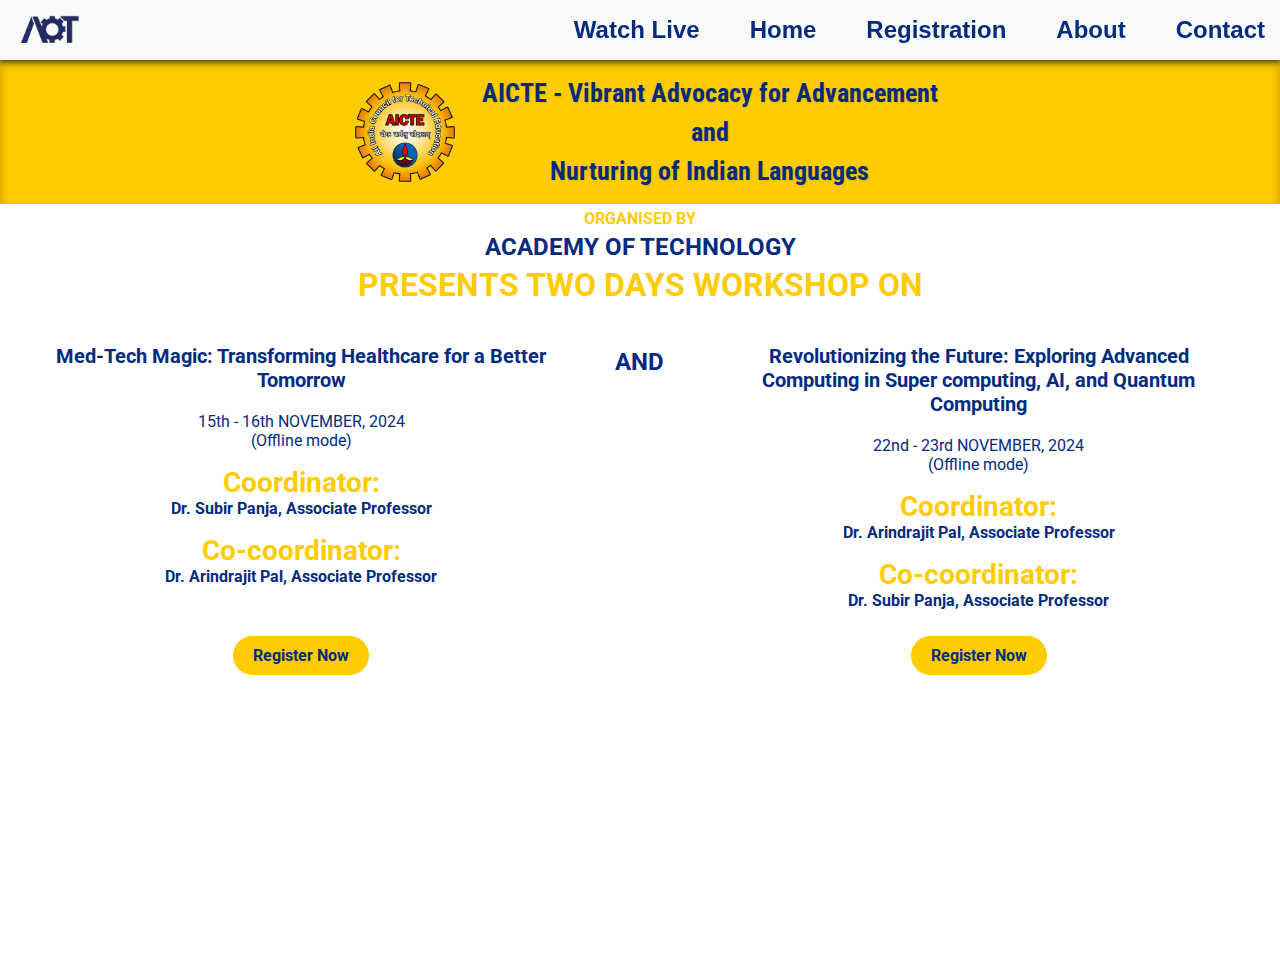
<file: index.html>
<!DOCTYPE html>
<html lang="en">
<head>
    <meta charset="UTF-8">
    <meta name="viewport" content="width=device-width, initial-scale=1.0">
    <title>Vaani</title>
    <link rel="stylesheet" href="styles/index.css">
    <link rel="preconnect" href="https://fonts.googleapis.com">
    <link rel="preconnect" href="https://fonts.gstatic.com" crossorigin>
    <link href="https://fonts.googleapis.com/css2?family=Roboto+Condensed:ital,wght@0,100..900;1,100..900&family=Roboto:ital,wght@0,100;0,300;0,400;0,500;0,700;0,900;1,100;1,300;1,400;1,500;1,700;1,900&display=swap" rel="stylesheet">
</head>
<body>
    <nav class="navbar">
        <div class="navdiv">
            <div class="clg">
                <a href="index.html">
                    <img id="aot" src="assets/nav_aoticon.png">
                </a>
            </div>
            <div class="hamburger" onclick="toggle()">☰</div>
            <ul>
                <li><a href="https://www.youtube.com/">Watch Live</a></li>
                <li><a href="index.html">Home</a></li>
                <li><a href="registration.html">Registration</a></li>
                <li><a href="about.html">About</a></li>
                <li><a href="contact.html">Contact</a></li>
            </ul>
        </div>
    </nav>
    
    <div class="banner">
        <div class="logo">
            <img id="aicte" src="assets/reg_aicte.png">
        </div>
        <div id="banner_text">
            <p>AICTE - Vibrant Advocacy for Advancement</p>
            <p>and</p>
            <p>Nurturing of Indian Languages</p>
        </div>
    </div>
    <div class="organiser">
        <div id="orgy">
            <p id="orgy1">ORGANISED BY</p>
            <p id="orgy2">ACADEMY OF TECHNOLOGY</p>
            <p id="orgy3">PRESENTS TWO DAYS WORKSHOP ON</p>
        </div>
    </div>
    <div class="here_wo_go_again">
        <span id="left">
            <h3>Med-Tech Magic: Transforming Healthcare for a Better Tomorrow</h3>
            <p>15th - 16th NOVEMBER, 2024<br>(Offline mode)</p>
            <p id="lets_go"><strong>Coordinator:</strong><br> Dr. Subir Panja, Associate Professor</p>
            <p id="lets_go"><strong>Co-coordinator:</strong><br>Dr. Arindrajit Pal, Associate Professor</p>
            <div class="register-container-left">
                <a href="registration.html" class="register-button">Register Now</a>
            </div>
        </span>
    
        <span id="mid">
            <p>AND</p>
        </span>
    
        <span id="right">
            <h3>Revolutionizing the Future: Exploring Advanced Computing in Super computing, AI, and Quantum Computing</h3>
            <p>22nd - 23rd NOVEMBER, 2024<br>(Offline mode)</p>
            <p id="lets_go"><strong>Coordinator:</strong><br> Dr. Arindrajit Pal, Associate Professor</p>
            <p id="lets_go"><strong>Co-coordinator:</strong><br> Dr. Subir Panja, Associate Professor</p>
            <div class="register-container-right">
                <a href="registration.html" class="register-button">Register Now</a>
            </div>
        </span>
    </div>
<script src="scripts/toggle.js"></script>
</body>
</html>
</file>
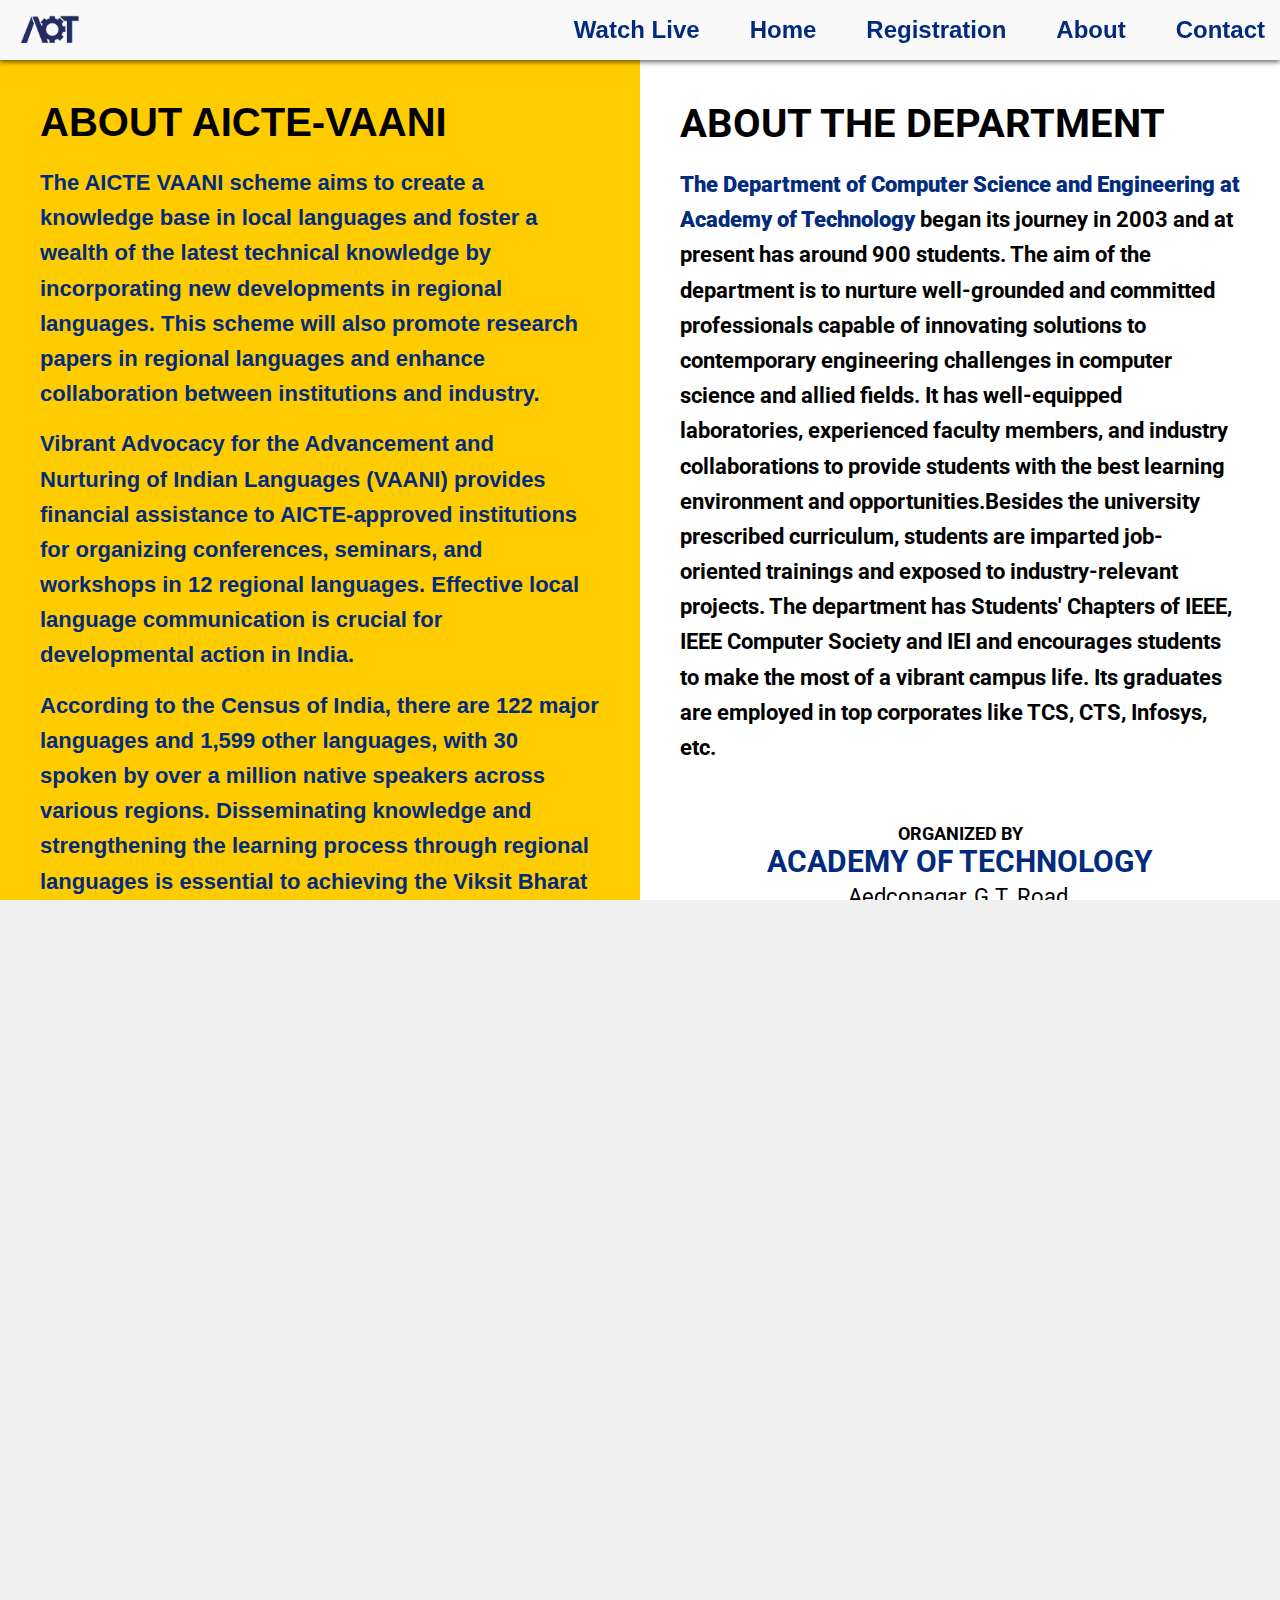
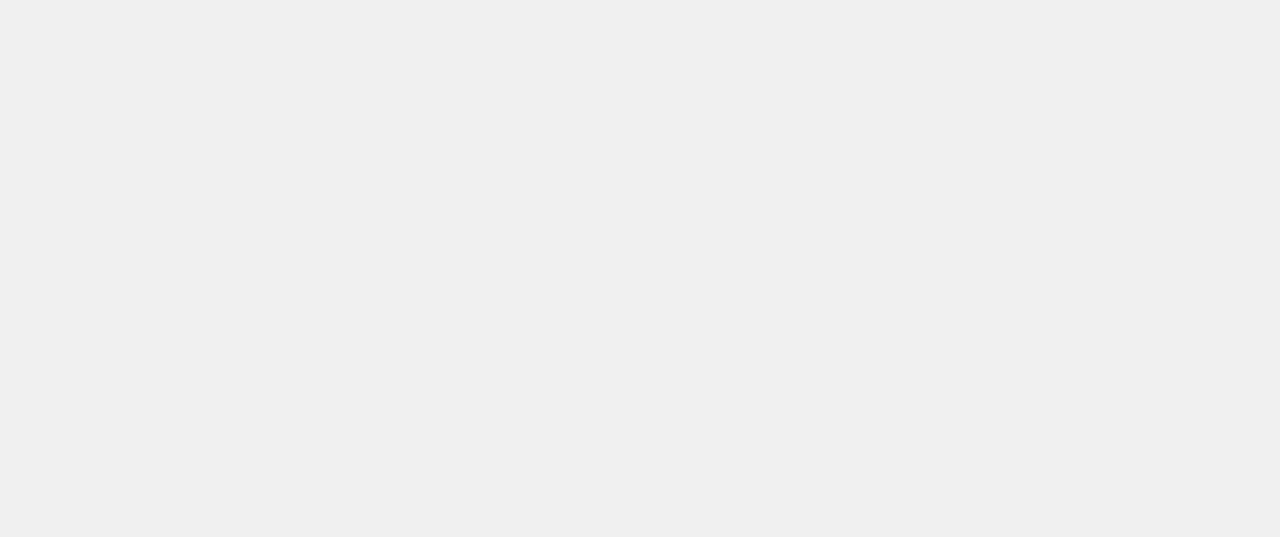
<file: about.html>
<!DOCTYPE html>
<html lang="en">
<head>
    <meta charset="UTF-8">
    <meta name="viewport" content="width=device-width, initial-scale=1.0">
    <title>About</title>
    <link href='https://fonts.googleapis.com/css?family=Roboto' rel='stylesheet'>
    <link rel="stylesheet" href="styles/about.css">
</head>
<body>
    <nav class="navbar">
        <div class="navdiv">
            <div class="clg">
                <a href="index.html">
                    <img id="aot" src="assets/nav_aoticon.png">
                </a>
            </div>
            <div class="hamburger" onclick="toggle()">☰</div>
            <ul>
                <li><a href="https://www.youtube.com/">Watch Live</a></li>
                <li><a href="index.html">Home</a></li>
                <li><a href="registration.html">Registration</a></li>
                <li><a href="about.html">About</a></li>
                <li><a href="contact.html">Contact</a></li>
            </ul>
        </div>
    </nav>
<div class="container">
    <div class="left-section">
        <h2>ABOUT AICTE-VAANI</h2>
        <p><span class="bold">The AICTE VAANI scheme</span> aims to create a knowledge base in local languages and foster a wealth of the latest technical knowledge by incorporating new developments in regional languages. This scheme will also promote research papers in regional languages and enhance collaboration between institutions and industry.</p>
        <p><span class="bold">Vibrant Advocacy for the Advancement and Nurturing of Indian Languages (VAANI)</span> provides financial assistance to AICTE-approved institutions for organizing conferences, seminars, and workshops in 12 regional languages. Effective local language communication is crucial for developmental action in India.</p>
        <p><span class="bold">According to the Census of India</span>, there are 122 major languages and 1,599 other languages, with 30 spoken by over a million native speakers across various regions. Disseminating knowledge and strengthening the learning process through regional languages is essential to achieving the Viksit Bharat 2047 vision.</p>
    </div>


    <div class="right-section">
        <h2>ABOUT THE DEPARTMENT</h2>
        <p><span class="highlight"><b>The Department of Computer Science and Engineering at Academy of Technology</span> began its journey in 2003 and at present has around 900 students. The aim of the department is to nurture well-grounded and committed professionals capable of innovating solutions to contemporary engineering challenges in computer science and allied fields. It has well-equipped laboratories, experienced faculty members, and industry collaborations to provide students with the best learning environment and opportunities.Besides the university prescribed curriculum, students are imparted job-oriented trainings and exposed to industry-relevant projects. The department has Students' Chapters of IEEE, IEEE Computer Society and IEI and encourages students to make the most of a vibrant campus life. Its graduates are employed in top corporates like TCS, CTS, Infosys, etc.</b></p>
   
        <div class="footer">
            <br><br>
            <h3>ORGANIZED BY</h3>
            <h2>ACADEMY OF TECHNOLOGY</h2>
            <p> Aedconagar, G.T. Road,<br>
               Adisaptagram, Hooghly, WB-712121<br>
               website: www.aot.edu.in<br>
               15th - 16th NOVEMBER, 2024<br>
               (Offline mode)</p>
        </div>
    </div>
</div>
<div class="container2">

    <div class="image-container2">
        <img src="assets/about_aotpic2.png" alt="AOT Campus Image">
    </div>
    <div class="about-section2">
        <h2><span>About</span> AOT</h2>
        <p>
           <b> Academy of Technology (AOT) is a highly acclaimed AICTE approved self-financed engineering college affiliated to Maulana Abul Kalam Azad University of Technology, West Bengal. Established in 2003, the institute is committed towards establishing academic excellence and a spirit of enquiry in young minds. It offers B. Tech degrees in :</b>
        </p>
        <ul id="courses">
            <b><li>Computer Science & Engineering</li><li>Computer Science & Business Systems</li><li>Electronics & Communication Engineering</li><li>Electrical Engineering</li><li>Electrical & Electronics Engineering</li><li>Mechanical Engineering</li></b></li>
        </ul>
        <p>
            <b>Several renowned educationists, prominent alumni from IITs & IIMs, and experts from the industry have been at the helm of the college from its very inception. In terms of placement and admission statistics, the institute is acknowledged as one of the topmost private engineering colleges in eastern India.</b>
        </p>
    </div>
</div>

<script src="scripts/toggle.js"></script>
</body>
</html>
</file>
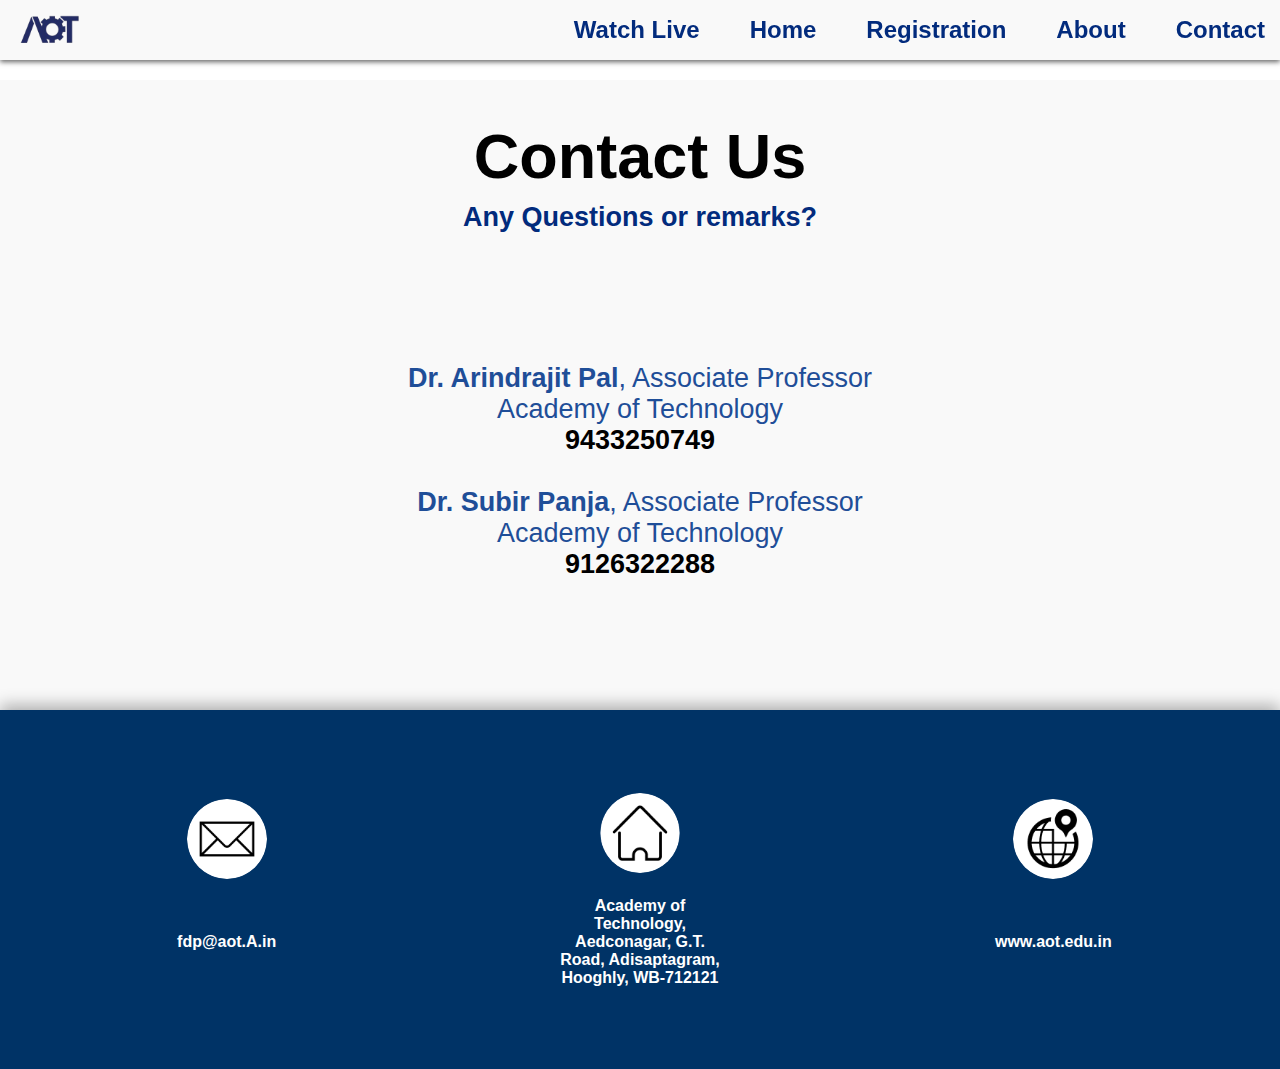
<file: contact.html>
<!DOCTYPE html>
<html lang="en">
<head>
    <meta charset="UTF-8">
    <meta name="viewport" content="width=device-width, initial-scale=1.0">
    <title>Contact Us</title>
    <link rel="stylesheet" href="styles/contact.css">
</head>
<body>
    <nav class="navbar">
        <div class="navdiv">
            <div class="clg">
                <a href="index.html">
                    <img id="aot" src="assets/nav_aoticon.png">
                </a>
            </div>
            <ul>
                <li>
                    <a href="https://www.youtube.com/">Watch Live</a>
                </li>
                <li>
                    <a href="index.html">Home</a>
                </li>
                <li>
                    <a href="registration.html">Registration</a>
                </li>
                <li>
                    <a href="about.html">About</a>
                </li>
                <li>
                    <a href="contact.html">Contact</a>
                </li>
            </ul>
        </div>
    </nav>
    
    <div class="contact-section">
        <h1>Contact Us</h1>
        <p class="subtext"><b>Any Questions or remarks?</b></p>
        <div class="contact-info">
            <p><strong>Dr. Arindrajit Pal</strong><span>, Associate Professor <br> Academy of Technology</span><br><b>9433250749</b></p><br>
            <p><strong>Dr. Subir Panja</strong><span>, Associate Professor <br> Academy of Technology</span><br><b>9126322288</b></p>
        </div>
    </div>

    <div class="footer">
        <div class="footer-item">
            <a href="https://mail.google.com/mail/?view=cm&fs=1&to=principal@aot.edu.in", target="_blank">
                <img src="assets/contactus_mail.png" alt="Email Icon">
            </a>
            
            <p><b>fdp@aot.A.in</b></p>
        </div>
        <div class="footer-item">
            <a href="https://www.google.com/maps/place/Academy+of+Technology/@22.9528224,88.3739765,17z/data=!3m1!4b1!4m6!3m5!1s0x39f8930eeb863655:0xb3a6adf26d41d0b5!8m2!3d22.9528224!4d88.3765514!16s%2Fm%2F0b6h_x3?entry=ttu&g_ep=EgoyMDI0MTAyOS4wIKXMDSoASAFQAw%3D%3D", target="_blank">
                <img src="assets/contactus_home.png" alt="Home Icon" id="homeicon">
            </a>
            
            <p><b>Academy of Technology, Aedconagar, G.T. Road, Adisaptagram, Hooghly, WB-712121</b></p>
        </div>
        <div class="footer-item">
            <a href="https://aot.edu.in/", target="_blank">
                <img src="assets/contactus_web.png" alt="Website Icon">
            </a>
            <p><b>www.aot.edu.in</b></p>
        </div>
    </div>
</body>
</html>
</file>
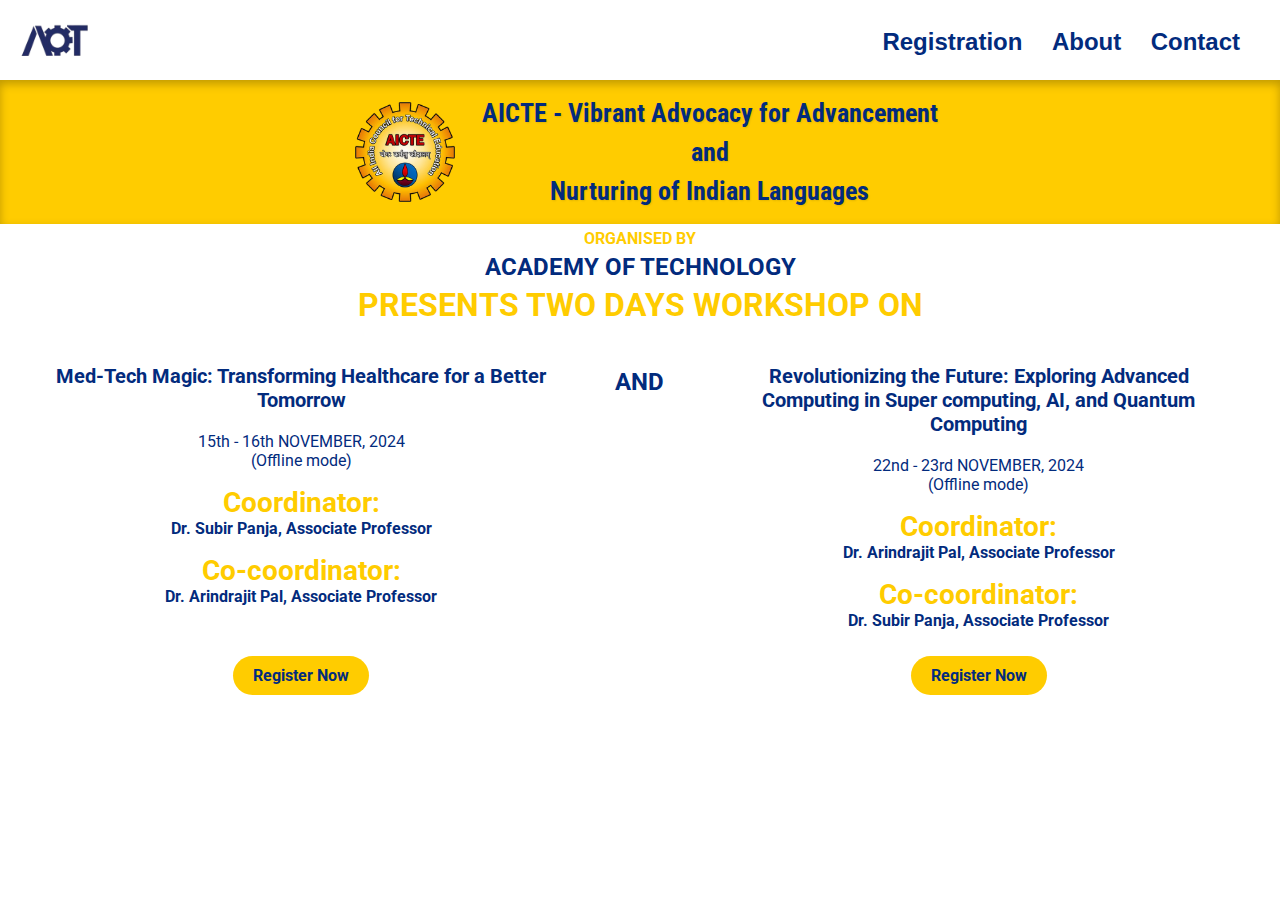
<file: reg_index1.html>
<!DOCTYPE html>
<html lang="en">
<head>
    <meta charset="UTF-8">
    <meta name="viewport" content="width=device-width, initial-scale=1.0">
    <title>Vaani</title>
    <link rel="stylesheet" href="reg_styles1.css">
    <link rel="preconnect" href="https://fonts.googleapis.com">
    <link rel="preconnect" href="https://fonts.gstatic.com" crossorigin>
    <link href="https://fonts.googleapis.com/css2?family=Roboto+Condensed:ital,wght@0,100..900;1,100..900&family=Roboto:ital,wght@0,100;0,300;0,400;0,500;0,700;0,900;1,100;1,300;1,400;1,500;1,700;1,900&display=swap" rel="stylesheet">
</head>
<body>
    <nav class="navbar">
        <div class="navdiv">
            <div class="clg">
                <img id="aot" src="reg_icon.png">
            </div>
            <ul>
                <li>
                    <a href="#">Registration</a>
                </li>
                <li>
                    <a href="#">About</a>
                </li>
                <li>
                    <a href="#">Contact</a>
                </li>
            </ul>
        </div>
    </nav>
    <div class="banner">
        <div class="logo">
            <img id="aicte" src="reg_aicte.png">
        </div>
        <div id="banner_text">
            <p>AICTE - Vibrant Advocacy for Advancement</p>
            <p>and</p>
            <p>Nurturing of Indian Languages</p>
        </div>
    </div>
    <div class="organiser">
        <div id="orgy">
            <p id="orgy1">ORGANISED BY</p>
            <p id="orgy2">ACADEMY OF TECHNOLOGY</p>
            <p id="orgy3">PRESENTS TWO DAYS WORKSHOP ON</p>
        </div>
    </div>
    <div class="here_wo_go_again">
        <span id="left">
            <h3>Med-Tech Magic: Transforming Healthcare for a Better Tomorrow</h3>
            <p>15th - 16th NOVEMBER, 2024<br>(Offline mode)</p>
            <p id="lets_go"><strong>Coordinator:</strong><br> Dr. Subir Panja, Associate Professor</p>
            <p id="lets_go"><strong>Co-coordinator:</strong><br>Dr. Arindrajit Pal, Associate Professor</p>
            <div class="register-container-left">
                <a href="#" class="register-button">Register Now</a>
            </div>
        </span>
    
        <span id="mid">
            <p>AND</p>
        </span>
    
        <span id="right">
            <h3>Revolutionizing the Future: Exploring Advanced Computing in Super computing, AI, and Quantum Computing</h3>
            <p>22nd - 23rd NOVEMBER, 2024<br>(Offline mode)</p>
            <p id="lets_go"><strong>Coordinator:</strong><br> Dr. Arindrajit Pal, Associate Professor</p>
            <p id="lets_go"><strong>Co-coordinator:</strong><br> Dr. Subir Panja, Associate Professor</p>
            <div class="register-container-right">
                <a href="#" class="register-button">Register Now</a>
            </div>
        </span>
    </div>
</body>
</html>
</file>
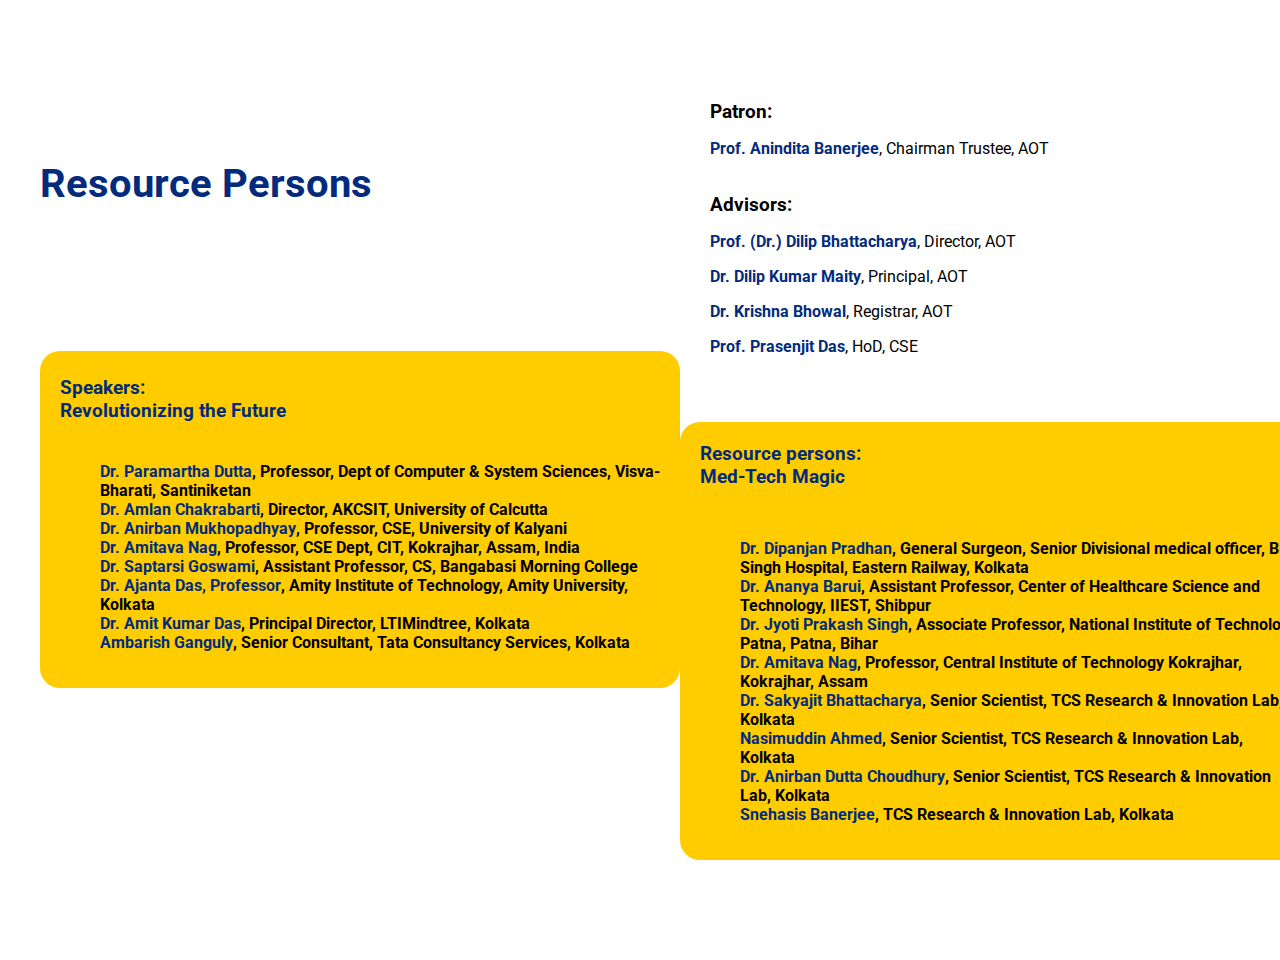
<file: reg_index2.html>
<!DOCTYPE html>
<html lang="en">
<head>
    <meta charset="UTF-8">
    <meta name="viewport" content="width=device-width, initial-scale=1.0">
    <title>Vaani</title>
    <link rel="stylesheet" href="styles/reg_styles2.css">
    <link rel="preconnect" href="https://fonts.googleapis.com">
    <link rel="preconnect" href="https://fonts.gstatic.com" crossorigin>
    <link href="https://fonts.googleapis.com/css2?family=Roboto+Condensed:ital,wght@0,100..900;1,100..900&family=Roboto:ital,wght@0,100;0,300;0,400;0,500;0,700;0,900;1,100;1,300;1,400;1,500;1,700;1,900&display=swap" rel="stylesheet">
</head>
<body>
    <div class="container">
        <div class="left-column">
            <div class="header">
                <h1>Resource Persons</h1>
            </div>
            <div class="section">
                <h2>Speakers: <br>Revolutionizing the Future</h2>
                <br>
                <ul>
                    <li><strong>Dr. Paramartha Dutta</strong>, Professor, Dept of Computer & System Sciences, Visva-Bharati, Santiniketan</li>
                    <li><strong>Dr. Amlan Chakrabarti</strong>, Director, AKCSIT, University of Calcutta</li>
                    <li><strong>Dr. Anirban Mukhopadhyay</strong>, Professor, CSE, University of Kalyani</li>
                    <li><strong>Dr. Amitava Nag</strong>, Professor, CSE Dept, CIT, Kokrajhar, Assam, India</li>
                    <li><strong>Dr. Saptarsi Goswami</strong>, Assistant Professor, CS, Bangabasi Morning College</li>
                    <li><strong>Dr. Ajanta Das, Professor</strong>, Amity Institute of Technology, Amity University, Kolkata</li>
                    <li><strong>Dr. Amit Kumar Das</strong>, Principal Director, LTIMindtree, Kolkata</li>
                    <li><strong>Ambarish Ganguly</strong>, Senior Consultant, Tata Consultancy Services, Kolkata</li>
                </ul>
            </div>
        </div>
        <div class="right-column">
            <div class="header">
                <h2>Patron:</h2>
                <p><strong>Prof. Anindita Banerjee</strong>, Chairman Trustee, AOT</p>
                <br>
                <h2>Advisors:</h2>
                <p><strong>Prof. (Dr.) Dilip Bhattacharya</strong>, Director, AOT</p>
                <p><strong>Dr. Dilip Kumar Maity</strong>, Principal, AOT</p>
                <p><strong>Dr. Krishna Bhowal</strong>, Registrar, AOT</p>
                <p><strong>Prof. Prasenjit Das</strong>, HoD, CSE</p>
            </div>
            <div class="section">
                <h2>Resource persons:<br> Med-Tech Magic</h2>
                <br>
                <ul>
                    <li><strong>Dr. Dipanjan Pradhan</strong>, General Surgeon, Senior Divisional medical officer, BR Singh Hospital, Eastern Railway, Kolkata</li>
                    <li><strong>Dr. Ananya Barui</strong>, Assistant Professor, Center of Healthcare Science and Technology, IIEST, Shibpur</li>
                    <li><strong>Dr. Jyoti Prakash Singh</strong>, Associate Professor, National Institute of Technology Patna, Patna, Bihar</li>
                    <li><strong>Dr. Amitava Nag</strong>, Professor, Central Institute of Technology Kokrajhar, Kokrajhar, Assam</li>
                    <li><strong>Dr. Sakyajit Bhattacharya</strong>, Senior Scientist, TCS Research & Innovation Lab, Kolkata</li>
                    <li><strong>Nasimuddin Ahmed</strong>, Senior Scientist, TCS Research & Innovation Lab, Kolkata</li>
                    <li><strong>Dr. Anirban Dutta Choudhury</strong>, Senior Scientist, TCS Research & Innovation Lab, Kolkata</li>
                    <li><strong>Snehasis Banerjee</strong>, TCS Research & Innovation Lab, Kolkata</li>
                </ul>
            </div>
        </div>
    </div>
</body>
</html>
</file>
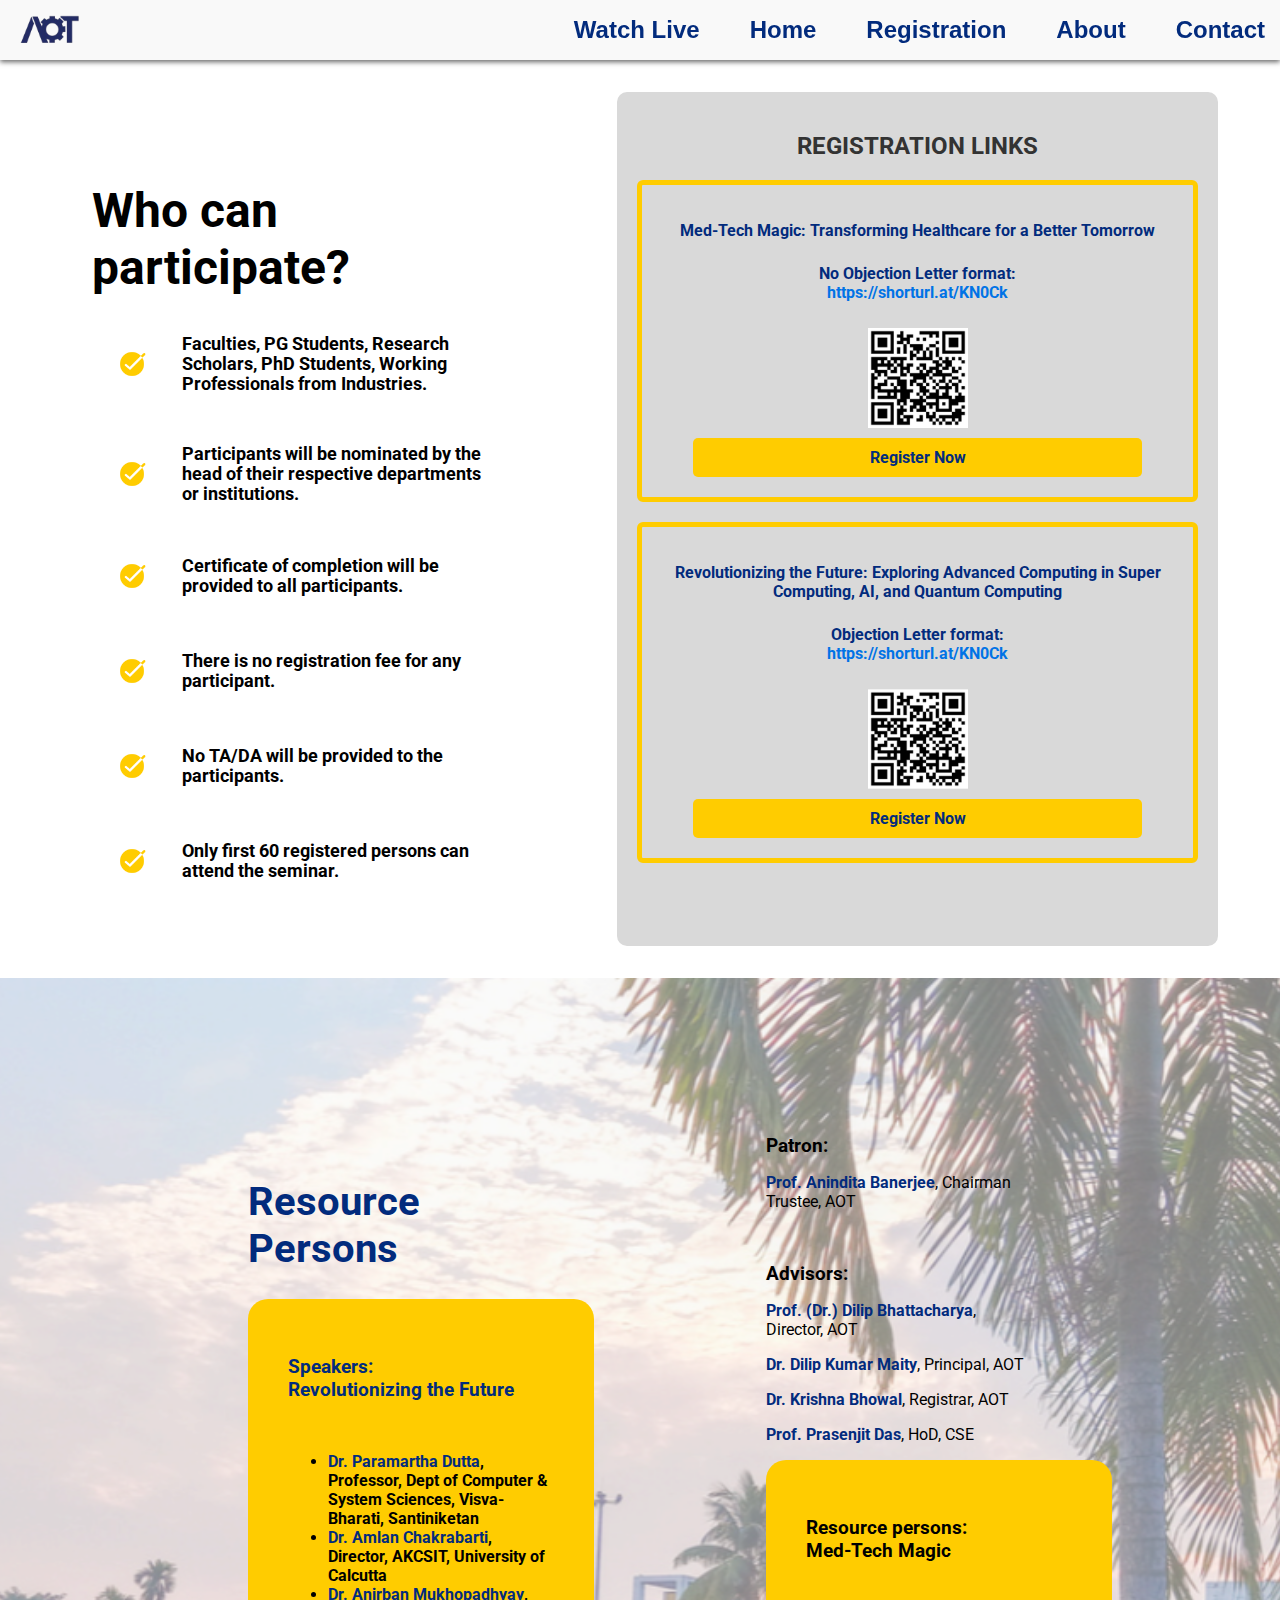
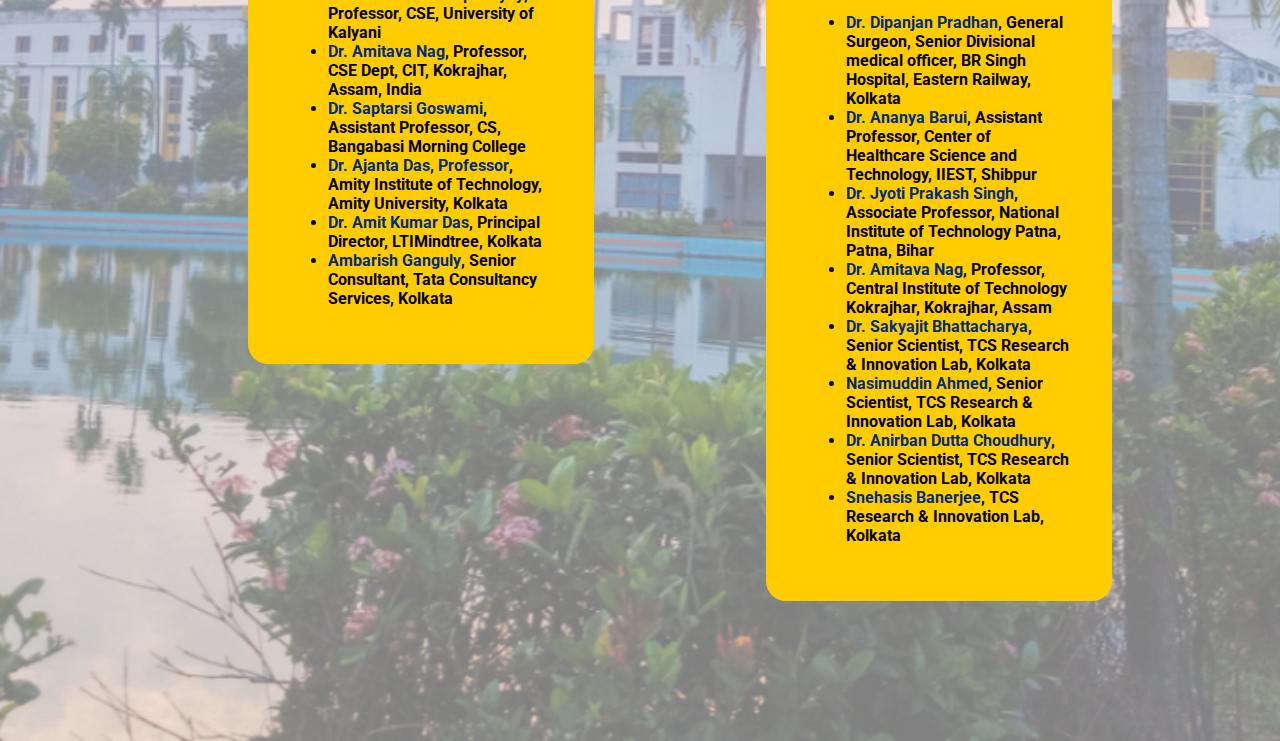
<file: registration.html>
<!DOCTYPE html>
<html lang="en">
<head>
    <meta charset="UTF-8">
    <meta name="viewport" content="width=device-width, initial-scale=1.0">
    <title>Vaani</title>
    <link rel="stylesheet" href="styles/registration.css">
    <link rel="preconnect" href="https://fonts.googleapis.com">
    <link rel="preconnect" href="https://fonts.gstatic.com" crossorigin>
    <link href="https://fonts.googleapis.com/css2?family=Roboto+Condensed:ital,wght@0,100..900;1,100..900&family=Roboto:ital,wght@0,100;0,300;0,400;0,500;0,700;0,900;1,100;1,300;1,400;1,500;1,700;1,900&display=swap" rel="stylesheet">
</head>
<body>
    <nav class="navbar">
        <div class="navdiv">
            <div class="clg">
                <a href="index.html">
                    <img id="aot" src="assets/nav_aoticon.png">
                </a>
            </div>
            <div class="hamburger" onclick="toggle()">☰</div>
            <ul>
                <li><a href="https://www.youtube.com/">Watch Live</a></li>
                <li><a href="index.html">Home</a></li>
                <li><a href="registration.html">Registration</a></li>
                <li><a href="about.html">About</a></li>
                <li><a href="contact.html">Contact</a></li>
            </ul>
        </div>
    </nav>
    <div class="First">
        <div class="partition">
            <div class="left">
                <h1>Who can participate?</h1>
                <div class="item">
                    <img src="assets/reg_tick.png" alt="Check icon">
                    <p>Faculties, PG Students, Research Scholars, PhD Students, Working Professionals from Industries.</p>
                </div>
                <div class="item">
                    <img src="assets/reg_tick.png" alt="Check icon">
                    <p>Participants will be nominated by the head of their respective departments or institutions.</p>
                </div>
                <div class="item">
                    <img src="assets/reg_tick.png" alt="Check icon">
                    <p>Certificate of completion will be provided to all participants.</p>
                </div>
                <div class="item">
                    <img src="assets/reg_tick.png" alt="Check icon">
                    <p>There is no registration fee for any participant.</p>
                </div>
                <div class="item">
                    <img src="assets/reg_tick.png" alt="Check icon">
                    <p>No TA/DA will be provided to the participants.</p>
                </div>
                <div class="item">
                    <img src="assets/reg_tick.png" alt="Check icon">
                    <p> Only first 60 registered persons can attend the seminar.</p>
                </div>
            </div>
    
            <div class="right">
                <h2>REGISTRATION LINKS</h2>
                <div class="link-box">
                    <p class="event-title">Med-Tech Magic: Transforming Healthcare for a Better Tomorrow</p>
                    <p><strong> No Objection Letter format:</strong> <br> <a href="https://shorturl.at/KN0Ck" target="_blank" class="link-text">https://shorturl.at/KN0Ck</a></p>
                    <img src="assets/reg_qr1.png" alt="QR Code" class="qr-code">
                    <a href="https://forms.gle/2we1iF49v2ZH4GGG6" target="_blank" class="register-btn">Register Now</a>
                </div>
                <div class="link-box">
                    <p class="event-title">Revolutionizing the Future: Exploring Advanced Computing in Super Computing, AI, and Quantum Computing</p>
                    <p><strong>Objection Letter format:</strong> <br> <a href="https://shorturl.at/KN0Ck" target="_blank" class="link-text">https://shorturl.at/KN0Ck</a></p>
                    <img src="assets/reg_qr2.png" alt="QR Code" class="qr-code">
                    <a href="https://forms.gle/EssBBA1Cevk1WWNk7" target="_blank" class="register-btn">Register Now</a>
                </div>
            </div>
        </div>
    </div>
    <div class="Second">
        <div class="container">
            <div class="left-column">
                <div class="header">
                    <h1 class="heading">Resource Persons</h1>
                </div>
                <div class="section">
                    <h2>Speakers: <br>Revolutionizing the Future</h2>
                    <br>
                    <ul>
                        <li><strong>Dr. Paramartha Dutta</strong>, Professor, Dept of Computer & System Sciences, Visva-Bharati, Santiniketan</li>
                        <li><strong>Dr. Amlan Chakrabarti</strong>, Director, AKCSIT, University of Calcutta</li>
                        <li><strong>Dr. Anirban Mukhopadhyay</strong>, Professor, CSE, University of Kalyani</li>
                        <li><strong>Dr. Amitava Nag</strong>, Professor, CSE Dept, CIT, Kokrajhar, Assam, India</li>
                        <li><strong>Dr. Saptarsi Goswami</strong>, Assistant Professor, CS, Bangabasi Morning College</li>
                        <li><strong>Dr. Ajanta Das, Professor</strong>, Amity Institute of Technology, Amity University, Kolkata</li>
                        <li><strong>Dr. Amit Kumar Das</strong>, Principal Director, LTIMindtree, Kolkata</li>
                        <li><strong>Ambarish Ganguly</strong>, Senior Consultant, Tata Consultancy Services, Kolkata</li>
                    </ul>
                </div>
            </div>
            <div class="right-column">
                <div class="header">
                    <h2>Patron:</h2>
                    <p><strong>Prof. Anindita Banerjee</strong>, Chairman Trustee, AOT</p>
                    <br>
                    <h2>Advisors:</h2>
                    <p><strong>Prof. (Dr.) Dilip Bhattacharya</strong>, Director, AOT</p>
                    <p><strong>Dr. Dilip Kumar Maity</strong>, Principal, AOT</p>
                    <p><strong>Dr. Krishna Bhowal</strong>, Registrar, AOT</p>
                    <p><strong>Prof. Prasenjit Das</strong>, HoD, CSE</p>
                </div>
                <div class="section">
                    <h2>Resource persons:<br> Med-Tech Magic</h2>
                    <br>
                    <ul>
                        <li><strong>Dr. Dipanjan Pradhan</strong>, General Surgeon, Senior Divisional medical officer, BR Singh Hospital, Eastern Railway, Kolkata</li>
                        <li><strong>Dr. Ananya Barui</strong>, Assistant Professor, Center of Healthcare Science and Technology, IIEST, Shibpur</li>
                        <li><strong>Dr. Jyoti Prakash Singh</strong>, Associate Professor, National Institute of Technology Patna, Patna, Bihar</li>
                        <li><strong>Dr. Amitava Nag</strong>, Professor, Central Institute of Technology Kokrajhar, Kokrajhar, Assam</li>
                        <li><strong>Dr. Sakyajit Bhattacharya</strong>, Senior Scientist, TCS Research & Innovation Lab, Kolkata</li>
                        <li><strong>Nasimuddin Ahmed</strong>, Senior Scientist, TCS Research & Innovation Lab, Kolkata</li>
                        <li><strong>Dr. Anirban Dutta Choudhury</strong>, Senior Scientist, TCS Research & Innovation Lab, Kolkata</li>
                        <li><strong>Snehasis Banerjee</strong>, TCS Research & Innovation Lab, Kolkata</li>
                    </ul>
                </div>
            </div>
        </div>
    </div>
    <script src="scripts/toggle.js"></script>
</body>
</html>
</file>
<file: styles/index.css>
body {
    margin: 0;
    padding-top: 60px; /* Set this equal to the navbar height */
    font-family: 'Roboto', sans-serif;
    display: flex;
    flex-direction: column;
    min-height: 100vh;
}


.navbar {
    font-family: 'Calibri', sans-serif;
    padding: 0 15px;
    height: 60px;
    background-color: #f9f9f9;
    box-shadow: 0 2px 5px rgba(0, 0, 0, 0.6);
    position: fixed;
    top: 0;
    left: 0;
    right: 0;
    z-index: 1000;
}

.navdiv {
    display: flex;
    align-items: center;
    justify-content: space-between;
}

.clg img {
    height: 70px;
    width: auto;
    margin-top: -6px;
}

.navbar ul {
    display: flex;
    margin: 0;
    padding: 0;
}

.navbar li {
    list-style: none;
    margin-right: 50px;
}

.navbar li:last-child {
    margin-right: 0;
}

.navbar li a {
    color: #022B7D;
    font-size: 24px;
    font-weight: bold;
    text-decoration: none;
    position: relative;
    padding-bottom: 5px;
    transition: color 0.3s;
}

.navbar li a:hover,
.navbar li a:focus,
.navbar li a.active {
    color: #FFCC00;
}

.navbar li a::after {
    content: "";
    position: absolute;
    width: 0;
    height: 2px;
    background-color: #022B7D;
    left: 0;
    bottom: -2px;
    transition: width 0.3s;
}

.navbar li a:hover::after,
.navbar li a:focus::after,
.navbar li a.active::after {
    width: 100%;
}

@media (max-width: 768px) {
    .navbar {
        padding: 0 10px;
        height: 60px; 
    }
    .navdiv {
        display: flex;
        align-items: center;
        justify-content: space-between;
    }

    .navbar ul {
        display: none;
        flex-direction: column;
        position: absolute;
        top: 60px;
        left: 0;
        width: 100%;
        background-color: #f9f9f9;
        padding: 10px 0;
        box-shadow: 0 4px 6px rgba(0, 0, 0, 0.1);
    }

    .navbar ul.active {
        display: flex;
    }

    .navbar li {
        margin: 10px 0;
        text-align: center;
    }

    .navbar li a {
        font-size: 20px;
    }

    .hamburger {
        display: block;
        cursor: pointer;
        font-size: 24px;
        color: #022B7D;
    }
}

.hamburger {
    display: none;
}

@media (min-width: 769px) {
    .navbar ul li {
        margin-top: -8px; 
    }
}

@media (max-width: 768px) {
    .hamburger {
        display: block;
    }

    .navbar ul {
        display: none;
        flex-direction: column;
    }

    .navbar ul.active {
        display: flex;
        margin-top: -10px;
    }
}

#aicte {
    height: 100px;
    display: flex;
    align-items: center;
    padding: 12px;
    margin-right: 15px;
    justify-content: center;
}
.banner {
    background-color: #FFCC00;
    display: flex;
    align-items: center;
    justify-content: center;
    padding: 10px;
    text-align: center;
    box-shadow: inset 0px 4px 10px rgba(0, 0, 0, 0.25);
}
#banner_text {
    color: #022B7D;
    font-size: 26px;
    font-weight: bolder;
    line-height: 1.5;
    text-shadow: 1px 1px 2px rgba(0, 0, 0, 0.1);
}
#banner_text p {
    font-family: "Roboto Condensed", sans-serif;
    margin: 0;
}
.organiser{
    display: flex;
    align-items: center;
    justify-content: center;
    text-align: center;
}
#orgy1{
    color: #FFCC00;
    margin: 0;
    font-family: 'Roboto';
    font-size: 16px;
    font-weight: bold;
    margin-top: 5px;
}
#orgy2{
    color: #022B7D;
    margin: 0;
    font-family: 'Roboto';
    font-size: 24px;
    font-weight: bold;
    margin-top: 5px;
}
#orgy3{
    color: #FFCC00;
    margin: 0;
    font-family: 'Roboto';
    font-size: 32px;
    font-weight: bold;
    margin-top: 5px;
}

.here_wo_go_again {
    display: flex;
    justify-content: space-around;
    align-items: flex-start;
    padding: 20px;
    text-align: center;
}

#left, #right {
    width: 40%;
}

#mid {
    display: flex;
    align-items: center;
    font-size: 24px;
    font-weight: bold;
    color: #022B7D;
}

#left h3, #right h3 {
    color: #022B7D;
    font-size: 20px;
    font-weight: bold;
}

#left p, #right p {
    color: #022B7D;
    font-size: 16px;
    font-family: 'Roboto';
}
/*
.register-button {
    background-color: #FFCC00;
    color: #022B7D;
    font-weight: bold;
    padding: 12px 20px;
    border: none;
    border-radius: 20px;
    cursor: pointer;
    margin-top: 10px;
}
*/
.register-button {
    background-color: #FFCC00;
    color: #022B7D;
    padding: 10px 20px;
    border-radius: 20px;
    font-weight: bold;
    text-decoration: none;
    transition: background-color 0.3s ease;
}
.register-button:hover {
    background-color: #022B7D;
    color: #FFCC00;
}
#lets_go{
    font-family: 'Roboto';
    color:#FFCC00;
    font-weight: bold;
    font-size: 24px;
}
strong{
    font-family: 'Roboto';
    color:#FFCC00;
    font-weight: bold;
    font-size: 28px;
}
.register-container-right{
    text-align: center;
    padding: 20px;
    margin-top: auto;
}

.register-container-left{
    text-align: center;
    padding: 20px;
    margin-top: 40px;
}
/* Media Queries for Responsiveness */
@media (max-width: 768px) {
    .here_wo_go_again {
        flex-direction: column; /* Stack items vertically */
        align-items: center;    /* Center items */
        padding: 10px;         /* Reduce padding */
    }

    #left, #right {
        width: 100%;           /* Full width on mobile */
        margin-bottom: 20px;   /* Space between sections */
    }

    #mid {
        font-size: 20px;       /* Adjust font size */
        margin: 20px 0;        /* Space around the 'AND' section */
    }

    .navbar {
        padding: 0 10px;       /* Reduce padding */
    }

    .navbar ul li a {
        font-size: 20px;       /* Smaller font size for mobile */
        margin-right: 15px;    /* Reduce margin */
    }

    #banner_text {
        font-size: 22px;       /* Smaller font size for mobile */
    }

    #orgy1, #orgy2, #orgy3 {
        font-size: 18px;       /* Smaller font size for mobile */
    }

    .register-button {
        width: 100%;           /* Full width button */
        padding: 15px;         /* Increase padding for touch targets */
        margin-top: 10px;      /* Space above buttons */
    }
}
</file>
<file: styles/about.css>
* {
    margin: 0;
    padding: 0;
    box-sizing: border-box;
}

html, body {
    height: 100%;
    margin: 0;
    font-family: 'Roboto', sans-serif;
    background-color: #f0f0f0;
    overflow-x: hidden;
}
.navbar {
    font-family: 'Calibri', sans-serif;
    padding: 0 15px;
    height: 60px;
    background-color: #f9f9f9;
    box-shadow: 0 2px 5px rgba(0, 0, 0, 0.6);
    position: fixed;
    top: 0;
    left: 0;
    right: 0;
    z-index: 1000;
}

.navdiv {
    display: flex;
    align-items: center;
    justify-content: space-between;
}

.clg img {
    height: 70px;
    width: auto;
    margin-top: -6px;
}

.navbar ul {
    display: flex;
    margin: 0;
    padding: 0;
}

.navbar li {
    list-style: none;
    margin-right: 50px;
}

.navbar li:last-child {
    margin-right: 0;
}

.navbar li a {
    color: #022B7D;
    font-size: 24px;
    font-weight: bold;
    text-decoration: none;
    position: relative;
    padding-bottom: 5px;
    transition: color 0.3s;
}

.navbar li a:hover,
.navbar li a:focus,
.navbar li a.active {
    color: #FFCC00;
}

.navbar li a::after {
    content: "";
    position: absolute;
    width: 0;
    height: 2px;
    background-color: #022B7D;
    left: 0;
    bottom: -2px;
    transition: width 0.3s;
}

.navbar li a:hover::after,
.navbar li a:focus::after,
.navbar li a.active::after {
    width: 100%;
}

@media (max-width: 768px) {
    .navbar {
        padding: 0 10px;
        height: 60px; 
    }
    .navdiv {
        display: flex;
        align-items: center;
        justify-content: space-between;
    }

    .navbar ul {
        display: none;
        flex-direction: column;
        position: absolute;
        top: 60px;
        left: 0;
        width: 100%;
        background-color: #f9f9f9;
        padding: 10px 0;
        box-shadow: 0 4px 6px rgba(0, 0, 0, 0.1);
    }

    .navbar ul.active {
        display: flex;
    }

    .navbar li {
        margin: 10px 0;
        text-align: center;
    }

    .navbar li a {
        font-size: 20px;
    }

    .hamburger {
        display: block;
        cursor: pointer;
        font-size: 24px;
        color: #022B7D;
    }
}

.hamburger {
    display: none;
}

@media (min-width: 769px) {
    .navbar ul li {
        margin-top: -8px; 
    }
}

@media (max-width: 768px) {
    .hamburger {
        display: block;
    }

    .navbar ul {
        display: none;
        flex-direction: column;
    }

    .navbar ul.active {
        display: flex;
        margin-top: -10px;
    }
}


ul {
    display: flex; 
    flex-wrap: nowrap; 
    margin: 0; 
    padding: 0px; 
}

li {
    list-style: none;
    margin-right: 50px; 
}

li:last-child {
    margin-right: 50px; 
}

li a {
    color: #022B7D;
    font-size: 24px; 
    font-weight: bold;
    text-decoration: none;
    position: relative;
    padding-bottom: 5px;
    transition: color 0.3s; 
}

li a:hover,
li a:focus,
li a.active {
    color: #FFCC00;
}

li a::after {
    content: "";
    position: absolute;
    width: 0;
    height: 2px;
    background-color: #022B7D;
    left: 0;
    bottom: -2px;
    transition: width 0.3s;
}

li a:hover::after,
li a:focus::after,
li a.active::after {
    width: 100%;
}

.container {
    display: flex;
    flex-direction: column;
    width: 100%;
    padding-top: 60px; 
}


.left-section, .right-section {
    flex: 1;
    padding: 40px;
}

@media (min-width: 768px) {
    .container {
        flex-direction: row;
    }
    .left-section, .right-section {
        width: 100%;
       
    }
}

.left-section {
    background-color: #FFCC00;
    color: black;
    font-family: 'Roboto Condensed', sans-serif;
    box-shadow: 5px 5px 15px rgba(0, 0, 0, 0.3);
    overflow:hidden;
}

.left-section h2 {
    font-size: 40px;
    margin-bottom: 20px;
    font-weight: bold;
    color: black;
}

.left-section p {
    font-weight: bold;
    font-size: 22px;
    color: #022B7D;
    line-height: 1.6;
    margin-bottom: 15px;
}

.right-section {
    background-color: #FFFFFF;
    color: black;
}

.right-section h2 {
    font-size: 40px;
    margin-bottom: 20px;
    font-weight: bold;
    color: black;
}

.right-section p {
    line-height: 1.6;
    margin-bottom: 15px;
    font-size: 22px;
}

.highlight {
    color: #022B7D;
    font-weight: bold;
}

.footer {
    text-align: center;
    margin-top: 20px;
}

.footer h2 {
    color: #022B7D;
    font-size: 30px;
    margin: 0;
}

.footer h3 {
    font-size: 18px;
    color: black;
}

@media (max-width: 768px) {
    .container {
        flex-direction: column;
    }

    .left-section {
        padding: 20px;
        overflow: scroll 
    }

    .right-section {
        padding: 20px;
        overflow: scroll;
    }

    .left-section h2, .right-section h2 {
        font-size: 32px;
    }

    .left-section p, .right-section p {
        font-size: 18px;
    }
}

@media (max-width: 480px) {
    .left-section, .right-section {
        width: 100%;
        height: 100%;
        padding: 15px;
    }

    .left-section h2, .right-section h2 {
        font-size: 24px;
    }

    .left-section p, .right-section p {
        font-size: 16px;
    }

    .footer h2 {
        font-size: 24px;
    }

    .footer h3, .footer p {
        font-size: 16px;
    }
}

@media (max-width: 360px) {
    .left-section, .right-section {
        padding: 10px;
    }

    .left-section h2, .right-section h2 {
        font-size: 20px;
    }

    .left-section p, .right-section p {
        font-size: 14px;
        line-height: 1.4;
    }

    .footer h2 {
        font-size: 20px;
    }

    .footer h3, .footer p {
        font-size: 14px;
    }
}

* {
    margin: 0;
    padding: 0;
    box-sizing: border-box;
}
.container2 {
    max-width: 100%;
    margin: 0 auto;
    padding: 0px; 
}


.image-container2 {
    display: flex;
    justify-content: center;
    align-items: center;
    overflow: hidden;
    margin-top: 10px;
}

.image-container2 img {
    width: 100%;
    max-width: 100vw;
    height: auto;
    border-radius: 8px;
    box-shadow: 4px 4px 12px rgba(0, 0, 0, 0.2);
}


.about-section2 {
    margin-top: 20px;
    padding: 40px;
    background-color: #ffffff;
    box-shadow: 0px 4px 12px rgba(0, 0, 0, 0.1);
    border-radius: 8px;
    font-family: 'Roboto Condensed', sans-serif;
}

.about-section2 h2 {
    font-size: 2em;
    color: #022B7D;
    margin-bottom: 15px;
}

.about-section2 h2 span {
    color: #FFCC00; 
}

.about-section2 p {
    line-height: 1.6;
    color: #022B7D;
    font-size: 22px;
    margin-bottom: 15px;
}

#courses {
    list-style-type: disc;
    padding-left: 20px;
    margin-bottom: 15px;
}

#courses li {
    list-style:circle;
    line-height: 1.6;
    font-size: 22px;
    color: #000000;
}


@media (max-width: 1024px) {
    .container2 {
        padding: 10px;
    }

    .about-section2 h2 {
        font-size: 1.8em;
    }

    .about-section2 p,
    #courses li {
        font-size: 1em; 
    }
}

@media (max-width: 768px) {
    .about-section2 h2 {
        font-size: 1.5em;
    }

    .about-section2 p,
    #courses li {
        font-size: 0.95em;
    }
    .image-container2 img {
        max-width: 600px; 
    }
}

@media (max-width: 576px) {
    .about-section2 h2 {
        font-size: 1.3em;
    }

    .about-section2 p,
    #courses li {
        font-size: 0.85em;
    }

    .image-container2 img {
        max-width: 100%; 
    }
}
@media (max-width: 768px) {
    .navbar {
        padding: 10px; 
    }

    .navdiv {
        justify-content: space-between; 
    }

    .clg img {
        height: 70px;
        width: auto;
        margin-top: -15px;
    }

    li {
        margin-right: 15px; 
    }

    li a {
        font-size: 20px; 
    }

    
    @media (max-width: 640px) {
        li a {
            font-size: 18px; 
        }
    }

    @media (max-width: 480px) {
        li a {
            font-size: 16px; 

        }
    }
}
</file>
<file: styles/contact.css>
* {
    margin: 0;
    padding: 0;
    box-sizing: border-box;
}

body {
    font-family: Arial, sans-serif;
    display: flex;
    flex-direction: column;
    min-height: 100vh;
    overflow-y: auto; 
}

.navbar {
    font-family: 'Calibri', sans-serif;
    padding: 0 15px;
    height: 60px;
    background-color: #f9f9f9;
    box-shadow: 0 2px 5px rgba(0, 0, 0, 0.6);
    position: fixed;
    top: 0;
    left: 0;
    right: 0;
    z-index: 1000;
}

.navdiv {
    display: flex;
    align-items: center;
    justify-content: space-between;
}

.clg img {
    height: 70px;
    width: auto;
    margin-top: -6px;
}

.navbar ul {
    display: flex;
    margin: 0;
    padding: 0;
}

.navbar li {
    list-style: none;
    margin-right: 50px;
}

.navbar li:last-child {
    margin-right: 0;
}

.navbar li a {
    color: #022B7D;
    font-size: 24px;
    font-weight: bold;
    text-decoration: none;
    position: relative;
    padding-bottom: 5px;
    transition: color 0.3s;
}

.navbar li a:hover,
.navbar li a:focus,
.navbar li a.active {
    color: #FFCC00;
}

.navbar li a::after {
    content: "";
    position: absolute;
    width: 0;
    height: 2px;
    background-color: #022B7D;
    left: 0;
    bottom: -2px;
    transition: width 0.3s;
}

.navbar li a:hover::after,
.navbar li a:focus::after,
.navbar li a.active::after {
    width: 100%;
}

@media (max-width: 768px) {
    .navbar {
        padding: 0 10px;
        height: 60px; 
    }
    .navdiv {
        display: flex;
        align-items: center;
        justify-content: space-between;
    }

    .navbar ul {
        display: none;
        flex-direction: column;
        position: absolute;
        top: 60px;
        left: 0;
        width: 100%;
        background-color: #f9f9f9;
        padding: 10px 0;
        box-shadow: 0 4px 6px rgba(0, 0, 0, 0.1);
    }

    .navbar ul.active {
        display: flex;
    }

    .navbar li {
        margin: 10px 0;
        text-align: center;
    }

    .navbar li a {
        font-size: 20px;
    }

    .hamburger {
        display: block;
        cursor: pointer;
        font-size: 24px;
        color: #022B7D;
    }
}

.hamburger {
    display: none;
}

@media (min-width: 769px) {
    .navbar ul li {
        margin-top: -8px; 
    }
}

@media (max-width: 768px) {
    .hamburger {
        display: block;
    }

    .navbar ul {
        display: none;
        flex-direction: column;
    }

    .navbar ul.active {
        display: flex;
        margin-top: -10px;
    }
}

ul {
    display: flex; 
    flex-wrap: nowrap; 
    margin: 0; 
    padding: 0px; 
}

li {
    list-style: none;
    margin-right: 50px; 
}

li:last-child {
    margin-right: 50px; 
}

li a {
    color: #022B7D;
    font-size: 24px; 
    font-weight: bold;
    text-decoration: none;
    position: relative;
    padding-bottom: 5px;
    transition: color 0.3s; 
}

li a:hover,
li a:focus,
li a.active {
    color: #FFCC00;
}

li a::after {
    content: "";
    position: absolute;
    width: 0;
    height: 2px;
    background-color: #022B7D;
    left: 0;
    bottom: -2px;
    transition: width 0.3s;
}

li a:hover::after,
li a:focus::after,
li a.active::after {
    width: 100%;
}

.contact-section {
    text-align: center;
    padding: 40px 20px;
    background-color: #f9f9f9;
    min-height: 70vh; 
    flex: 1;
    margin-top: 80px; 
}

.contact-section h1 {
    font-size: 7vh;
    color: #000;
    margin-bottom: 10px;
}

.subtext {
    color: #022B7D;
    margin-bottom: 30px;
    font-size: 3vh;
}

.contact-info {
    padding-top: 100px;
    color: #000;
    font-size: 3vh;
}

.contact-info span {
    color: #1f4e98;
}
.contact-info strong {
    color: #1f4e98;
}
.footer {
    display: flex;
    justify-content: space-around;
    align-items: center;
    background-color: #003366;
    color: #fff;
    padding: 20px;
    width: 100%;
    height: 359px; 
    box-shadow: 0 -5px 15px rgba(0, 0, 0, 0.3);
    margin-top: auto; 
}


.footer-item {
    display: flex;
    flex-direction: column;
    align-items: center;
    text-align: center;
    width: 164px; 
    font-size: 1em;
}

.footer-item img {
    width: 80px; 
    height: 80px; 
    position: relative;
    top:-30px;
    margin-bottom: 20px;
    border-radius: 50%;
}
.footer-item img#homeicon {
    position: relative;
    top:0px

}
.footer-item p {
    width: 100%;
    text-align: center;
}


@media (max-width: 768px) {
    .navbar {
        padding: 10px; 
    }

    .navdiv {
        justify-content: space-between; 
    }

    .clg img {
        height: 70px;
        width: auto;
        margin-top: -15px;
    }

    li {
        margin-right: 15px; 
    }

    li a {
        font-size: 20px;
    }

    
    @media (max-width: 640px) {
        li a {
            font-size: 18px; 
        }
    }

    @media (max-width: 480px) {
        li a {
            font-size: 16px; 

        }
    }

  
    .contact-section h1 {
        font-size: 10vw;
    }

    .subtext,
    .contact-info {
        font-size: 6vw;
    }

    .footer {
        flex-direction: column; 
        height: auto; 
        padding: 20px 10px;
    }

    .footer-item {
        width: 100%;
        max-width: 100%;
        margin-bottom: 20px;
        font-size: 4vw; 
    }

    .footer-item img {
        width: 60px; 
        height: 60px; 
        position: relative;
        top:0px;
    }

    .footer-item p {
        font-size: 3vw; 
        padding: 0 10px;
    }
}
</file>
<file: reg_styles1.css>
#aot {
    align-items: start;
    height: 80px;
}

body {
    margin: 0;
    font-family: 'Roboto', sans-serif;
    display: flex;
    flex-direction: column;
    min-height: 100vh;
}


/* Navbar Styles */
.navbar {
    font-family: Calibri, sans-serif;
    padding: 0 15px;
    margin-bottom: 20px;
    height: 60px;
}

.navdiv {
    display: flex;
    align-items: center;
    justify-content: space-between;
}

li {
    list-style: none;
    display: inline-block;
}

li a {
    color: #022B7D;
    font-size: 24px;
    font-weight: bold;
    margin-right: 25px;
    text-decoration: none;
    position: relative;
    padding-bottom: 5px;
}

li a:hover, li a:focus, li a.active {
    color: #FFCC00;
}

li a::after {
    content: "";
    position: absolute;
    width: 0;
    height: 2px;
    background-color: #022B7D;
    left: 0;
    bottom: -2px;
    transition: width 0.3s;
}

li a:hover::after, li a:focus::after, li a.active::after {
    width: 100%;
}
#aicte {
    height: 100px;
    display: flex;
    align-items: center;
    padding: 12px;
    margin-right: 15px;
    justify-content: center;
}
.banner {
    background-color: #FFCC00;
    display: flex;
    align-items: center;
    justify-content: center;
    padding: 10px;
    text-align: center;
    box-shadow: inset 0px 4px 10px rgba(0, 0, 0, 0.25);
}
#banner_text {
    color: #022B7D;
    font-size: 26px;
    font-weight: bolder;
    line-height: 1.5;
    text-shadow: 1px 1px 2px rgba(0, 0, 0, 0.1);
}
#banner_text p {
    font-family: "Roboto Condensed", sans-serif;
    margin: 0;
}
.organiser{
    display: flex;
    align-items: center;
    justify-content: center;
    text-align: center;
}
#orgy1{
    color: #FFCC00;
    margin: 0;
    font-family: 'Roboto';
    font-size: 16px;
    font-weight: bold;
    margin-top: 5px;
}
#orgy2{
    color: #022B7D;
    margin: 0;
    font-family: 'Roboto';
    font-size: 24px;
    font-weight: bold;
    margin-top: 5px;
}
#orgy3{
    color: #FFCC00;
    margin: 0;
    font-family: 'Roboto';
    font-size: 32px;
    font-weight: bold;
    margin-top: 5px;
}

.here_wo_go_again {
    display: flex;
    justify-content: space-around;
    align-items: flex-start;
    padding: 20px;
    text-align: center;
}

#left, #right {
    width: 40%;
}

#mid {
    display: flex;
    align-items: center;
    font-size: 24px;
    font-weight: bold;
    color: #022B7D;
}

#left h3, #right h3 {
    color: #022B7D;
    font-size: 20px;
    font-weight: bold;
}

#left p, #right p {
    color: #022B7D;
    font-size: 16px;
    font-family: 'Roboto';
}
/*
.register-button {
    background-color: #FFCC00;
    color: #022B7D;
    font-weight: bold;
    padding: 12px 20px;
    border: none;
    border-radius: 20px;
    cursor: pointer;
    margin-top: 10px;
}
*/
.register-button {
    background-color: #FFCC00;
    color: #022B7D;
    padding: 10px 20px;
    border-radius: 20px;
    font-weight: bold;
    text-decoration: none;
    transition: background-color 0.3s ease;
}
.register-button:hover {
    background-color: #022B7D;
    color: #FFCC00;
}
#lets_go{
    font-family: 'Roboto';
    color:#FFCC00;
    font-weight: bold;
    font-size: 24px;
}
strong{
    font-family: 'Roboto';
    color:#FFCC00;
    font-weight: bold;
    font-size: 28px;
}
.register-container-right{
    text-align: center;
    padding: 20px;
    margin-top: auto;
}

.register-container-left{
    text-align: center;
    padding: 20px;
    margin-top: 40px;
}
/* Media Queries for Responsiveness */
@media (max-width: 768px) {
    .here_wo_go_again {
        flex-direction: column; /* Stack items vertically */
        align-items: center;    /* Center items */
        padding: 10px;         /* Reduce padding */
    }

    #left, #right {
        width: 100%;           /* Full width on mobile */
        margin-bottom: 20px;   /* Space between sections */
    }

    #mid {
        font-size: 20px;       /* Adjust font size */
        margin: 20px 0;        /* Space around the 'AND' section */
    }

    .navbar {
        padding: 0 10px;       /* Reduce padding */
        height: auto;          /* Adjust height */
    }

    .navbar ul li a {
        font-size: 20px;       /* Smaller font size for mobile */
        margin-right: 15px;    /* Reduce margin */
    }

    #banner_text {
        font-size: 22px;       /* Smaller font size for mobile */
    }

    #orgy1, #orgy2, #orgy3 {
        font-size: 18px;       /* Smaller font size for mobile */
    }

    .register-button {
        width: 100%;           /* Full width button */
        padding: 15px;         /* Increase padding for touch targets */
        margin-top: 10px;      /* Space above buttons */
    }
}
</file>
<file: styles/reg_styles2.css>
html, body {
    overflow-y: scroll; 
    scrollbar-width: none; 
    -ms-overflow-style: none; 
}

html::-webkit-scrollbar, 
body::-webkit-scrollbar {
    display: none; 
}

body {
    margin: 0;
    padding-top: 60px; /* Set this equal to the navbar height */
    font-family: 'Roboto', sans-serif;
    display: flex;
    flex-direction: column;
    min-height: 100vh;
}
.navbar {
    font-family: 'Calibri', sans-serif;
    padding: 0 15px;
    height: 60px;
    background-color: #f9f9f9; 
    box-shadow: 0 2px 5px rgba(0, 0, 0, 0.6); 
    position: fixed; 
    top: 0;
    left: 0;
    right: 0;
    z-index: 1000; 
}

.navdiv {
    display: flex;
    align-items: center; 
    justify-content: space-between;
}

.clg img {
    height: 70px; 
    width: auto; 
}

.navbar .navdiv ul {
    display: flex; 
    flex-wrap: nowrap; 
    margin: 0; 
    padding: 0px; 
}

.navbar .navdiv li {
    list-style: none;
    margin-right: 50px; 
}

.navbar .navdiv li:last-child {
    margin-right: 50px; 
}

.navbar .navdiv li a {
    color: #022B7D;
    font-size: 24px; 
    font-weight: bold;
    text-decoration: none;
    position: relative;
    padding-bottom: 5px;
    transition: color 0.3s; 
}

.navbar .navdiv li a:hover,
.navbar .navdiv li a:focus,
.navbar .navdiv li a.active {
    color: #FFCC00;
}

.navbar .navdiv li a::after {
    content: "";
    position: absolute;
    width: 0;
    height: 2px;
    background-color: #022B7D;
    left: 0;
    bottom: -2px;
    transition: width 0.3s;
}

.navbar .navdiv li a:hover::after,
.navbar .navdiv li a:focus::after,
.navbar .navdiv li a.active::after {
    width: 100%;
}

.partition {
    display: grid;
    grid-template-columns: 1fr 1fr;
    gap: 2rem;
    width: 100%;
    margin: 0 auto;
    padding: 2rem;
    box-sizing: border-box;
    border-radius: 8px;
    overflow: hidden;
}

.left, .right {
    padding: 30px;
    overflow-y: hidden;
    margin-left: 30px;
    margin-right: 30px;
}

.left {
    background-color: transparent;
}

.left h1 {
    font-size: 3rem;
    color: #000000;
    margin-bottom: 20px;
    font-weight: bold;
}

.item {
    display: flex;
    align-items: center;
    margin-bottom: 15px;
}

.item img {
    width: 80px;
    height: 80px;
    margin-right: 10px;
    border-radius: 50%;
}

.item p {
    font-size: 1.1rem;
    color: #000000;
    font-weight: bold;
}

.right {
    background-color: #D9D9D9;
    border-radius: 10px;
    padding: 20px;
}

.right h2 {
    font-size: 1.5em;
    color: #333;
    text-align: center;
    margin-bottom: 20px;
    font-weight: bold;
}

.link-box {
    border: 5px solid #FFCC00;
    border-radius: 6px;
    padding: 20px;
    margin-bottom: 20px;
    text-align: center;
    display: flex;
    flex-direction: column;
    align-items: center;
}

.link-text {
    color: #0073e6;
    text-decoration: none;
    font-weight: bold;
    margin-bottom: 10px;
    font-size: 1em;
}

.event-title {
    font-size: 1em;
    color: #022B7D;
    font-weight: bold;
    margin-bottom: 8px;
    text-align: center;
}

.qr-code {
    width: 100px;
    height: 100px;
    margin: 10px 0;
}

.register-btn {
    display: inline-block;
    background-color: #FFCC00;
    color: #022B7D;
    padding: 10px 20px;
    border-radius: 5px;
    font-weight: bold;
    text-decoration: none;
    margin-top: auto;
    width: 80%;
    text-align: center;
}

.register-btn:hover {
    background-color: #022B7D;
    color: #FFCC00;
    transition: 0.5s;
}

.Second {
    position: relative;
    padding: 20px;
}

.Second::before {
    content: "";
    position: absolute;
    top: 0;
    left: 0;
    right: 0;
    bottom: 0;
    background-image: url("assets/reg_bg.jpg"); /* Replace with the correct path */
    background-size: cover;
    background-color: red;
    background-position: center;
    background-repeat: no-repeat;
    opacity: 0.5; /* Adjust opacity value as desired */
    z-index: -1; /* Places the image behind the content */
}

.Second .container {
    display: flex;
    flex-direction: row; /* Set to row for horizontal alignment */
    justify-content: space-between; /* Space out the columns */
    align-items: flex-start; /* Align content at the top */
    gap: 20px;
    width: 90%;
    max-width: 1200px;
    padding: 20px;
    border-radius: 10px;
}

.left-column, .right-column {
    flex: 1; /* Make columns flexible to adjust based on container size */
    min-width: 300px; /* Ensures columns have a minimum width */
    padding: 20px; /* Adjust padding as needed */
}

.container {
    display: flex;
    flex-direction: row; /* Keep columns side by side */
    justify-content: flex-start; /* Align columns to the left */
    align-items: flex-start; /* Align items at the top */
    width: 100%; /* Full width of the page */
    padding: 20px;
    border-radius: 10px;
}

.left-column {
    flex: 1; /* Allow this column to grow */
    padding: 20px; /* Add padding as needed */
}

.right-column {
    width: 300px; /* Set a fixed width or any value you need */
    margin-left: auto; /* Push this column to the right */
}
.left-column, .right-column {
    display: flex;
    flex-direction: column; /* Stack sections vertically */
    gap: 30px; /* Increased gap between sections */
    padding: 20px;
}

.left-column .header {
    align-items: center;
    justify-content: center;
}

.section {
    background-color: #FFCC00;
    padding: 20px; /* Reduced padding for smaller screens */
    border-radius: 20px;
    margin-bottom: 15px;
    font-weight: bold;
}

.left-column .section {
    margin-top: 87px;
}   


.partition {
    display: flex; /* Ensure columns are side by side */
    justify-content: space-between; /* Space between columns */
}

.left,
.right {
    flex: 1; /* Equal width for both columns */
    display: flex; /* Enable flexbox for child items */
    flex-direction: column; /* Stack items vertically */
    margin: 10px; /* Add margin to create space between columns */
}

.link-box,
.item {
    margin-bottom: 10px; /* Space between items */
}

.section {
    width: 100%; /* Ensures each section takes full width */
    background-color: #FFCC00;
    padding: 20px;
    border-radius: 20px;
    font-weight: bold;
}

.right-column .section {
    margin-top: 20px; /* Reduced margin for smaller screens */
}

h1 {
    font-size: 2.5rem; /* Adjusted size for responsiveness */
    color: #022B7D;
    margin-top: 60px; /* Reduced top margin */
}

.section h2 {
    color: #022B7D;
}

h2 {
    font-size: 1.2rem; /* Adjusted size for better fit on smaller screens */
    color: #000000;
    margin-top: 0;
}

.left-column h2, .left-column p {
    margin: 0;
    padding: 5px 0;
    color: #022B7D;
}
/*
.footer {
    text-align: center;
    padding: 10px;
    background-color: #022B7D;
    color: white;
}
*/
strong {
    font-family: 'Roboto';
    color: #022B7D; /* Set color for strong text */
    font-weight: bold;
}
ul{
    list-style: none;
}

.right-column .header h2 p {
    color: #022B7D;
    font-weight: bold;
}

.right-column .header {
    margin-left: 30px; /* Removed margin for better alignment */
}
/* Media Queries */
/* Media Queries for Responsive Design */
/* Media Queries for Responsive Design */
@media (max-width: 768px) {
    .partition {
        flex-direction: column;
        width: 100%;
    }

    .left, .right {
        width: 100%;
        padding: 20px;
    }

    .left h1, .right h2 {
        font-size: 1.8rem;
        text-align: center;
    }

    .item p, .event-title {
        font-size: 0.9em;
    }

    .link-box {
        width: 100%;
    }
    .container {
        flex-direction: column; /* Stacks columns vertically */
        width: 100%;
        padding: 10px;
    }

    h1 {
        font-size: 2rem; /* Smaller font size for headers */
    }

    h2 {
        font-size: 1.1rem; /* Smaller font size for sub-headers */
    }
}

@media (max-width: 480px) {
    .left h1, .right h2 {
        font-size: 1.5rem;
    }

    .item p {
        font-size: 0.8em;
    }

    .link-text, .event-title {
        font-size: 0.9em;
    }

    .register-btn {
        width: 100%;
        padding: 8px 16px;
        font-size: 0.9em;
    }
}
/* Responsive Design */
@media (max-width: 768px) {
    .partition, .container {
        flex-direction: column;
        width: 100%;
    }
    .left, .right {
        width: 100%;
    }
}
</file>
<file: styles/registration.css>
/* Base Styles */
body {
    margin: 0;
    padding-top: 60px; /* Navbar height */
    font-family: 'Roboto', sans-serif;
    display: flex;
    width: 100%;
    flex-direction: column;
    min-height: 100vh;
    
}

.navbar {
    font-family: 'Calibri', sans-serif;
    padding: 0 15px;
    height: 60px;
    background-color: #f9f9f9;
    box-shadow: 0 2px 5px rgba(0, 0, 0, 0.6);
    position: fixed;
    top: 0;
    left: 0;
    right: 0;
    z-index: 1000;
}

.navdiv {
    display: flex;
    align-items: center;
    justify-content: space-between;
}

.clg img {
    height: 70px;
    width: auto;
    margin-top: -6px;
}

.navbar ul {
    display: flex;
    margin: 0;
    padding: 0;
}

.navbar li {
    list-style: none;
    margin-right: 50px;
}

.navbar li:last-child {
    margin-right: 0;
}

.navbar li a {
    color: #022B7D;
    font-size: 24px;
    font-weight: bold;
    text-decoration: none;
    position: relative;
    padding-bottom: 5px;
    transition: color 0.3s;
}

.navbar li a:hover,
.navbar li a:focus,
.navbar li a.active {
    color: #FFCC00;
}

.navbar li a::after {
    content: "";
    position: absolute;
    width: 0;
    height: 2px;
    background-color: #022B7D;
    left: 0;
    bottom: -2px;
    transition: width 0.3s;
}

.navbar li a:hover::after,
.navbar li a:focus::after,
.navbar li a.active::after {
    width: 100%;
}

@media (max-width: 768px) {
    .navbar {
        padding: 0 10px;
        height: 60px; 
    }
    .navdiv {
        display: flex;
        align-items: center;
        justify-content: space-between;
    }

    .navbar ul {
        display: none;
        flex-direction: column;
        position: absolute;
        top: 60px;
        left: 0;
        width: 100%;
        background-color: #f9f9f9;
        padding: 10px 0;
        box-shadow: 0 4px 6px rgba(0, 0, 0, 0.1);
    }

    .navbar ul.active {
        display: flex;
    }

    .navbar li {
        margin: 10px 0;
        text-align: center;
    }

    .navbar li a {
        font-size: 20px;
    }

    .hamburger {
        display: block;
        cursor: pointer;
        font-size: 24px;
        color: #022B7D;
    }
}

.hamburger {
    display: none;
}

@media (max-width: 768px) {
    .hamburger {
        display: block;
    }

    .navbar ul {
        display: none;
        flex-direction: column;
    }

    .navbar ul.active {
        display: flex;
        margin-top: -10px;
    }
}

@media (min-width: 769px) {
    .navbar ul li {
        margin-top: -8px; 
    }
}
/* Content Layout */
.partition {
    display: flex;
    flex-direction: row;
    gap: 2rem;
    width: 100%;
    margin: 0 auto;
    padding: 2rem;
    box-sizing: border-box;
    border-radius: 8px;
    overflow: hidden;
}

.left, .right {
    padding: 30px;
    
    margin: 0 30px;
}

.left {
    background-color: transparent;
}

.left h1 {
    font-size: 3rem;
    color: #000000;
    margin-bottom: 20px;
    font-weight: bold;
}

.item {
    display: flex;
    align-items: center;
    margin-bottom: 15px;
}

.item img {
    width: 80px;
    height: 80px;
    margin-right: 10px;
    border-radius: 50%;
}

.item p {
    font-size: 1.1rem;
    color: #000000;
    font-weight: bold;
}

.right {
    background-color: #D9D9D9;
    border-radius: 10px;
    padding: 20px;
    width: 100%;
}

.right h2 {
    font-size: 1.5em;
    color: #333;
    text-align: center;
    margin-bottom: 20px;
    font-weight: bold;
}

.link-box {
    border: 5px solid #FFCC00;
    border-radius: 6px;
    padding: 20px;
    margin-bottom: 20px;
    text-align: center;
    display: flex;
    flex-direction: column;
    align-items: center;
}

.link-text {
    color: #0073e6;
    text-decoration: none;
    font-weight: bold;
    margin-bottom: 10px;
    font-size: 1em;
}

.event-title {
    font-size: 1em;
    color: #022B7D;
    font-weight: bold;
    margin-bottom: 8px;
    text-align: center;
}

.qr-code {
    width: 100px;
    height: 100px;
    margin: 10px 0;
}

.register-btn {
    display: inline-block;
    background-color: #FFCC00;
    color: #022B7D;
    padding: 10px 20px;
    border-radius: 5px;
    font-weight: bold;
    text-decoration: none;
    margin-top: auto;
    width: 80%;
    text-align: center;
}

.register-btn:hover {
    background-color: #022B7D;
    color: #FFCC00;
    transition: 0.5s;
}

/* Background Section */
.Second {
    position: relative;
    padding: 100px;
}

.Second::before {
    content: "";
    position: absolute;
    top: 0;
    left: 0;
    right: 0;
    bottom: 0;
    background-image: url("../assets/about_aotpic.png");
    background-size: cover;
    background-position: center;
    background-repeat: no-repeat;
    opacity: 0.5;
    z-index: -1;
}

.container {
    display: flex;
    gap: 20%;
    padding: 0 10%;
    margin: auto;
    justify-content: space-between;
}

.left-column, .right-column {
    flex: 1;
    padding: 40px;
    max-width: 40%;
}

.section {
    width: 100%;
    background-color: #FFCC00;
    padding: 40px;
    border-radius: 20px;
    font-weight: bold;
    max-width: 100%;
}

/* Typography */
h1 {
    font-size: 2.5rem;
    color: #022B7D;
    margin-top: 60px;
}

h2 {
    font-size: 1.2rem;
    color: #000000;
}

.left-column h2, .left-column p {
    color: #022B7D;
}

strong {
    font-family: 'Roboto';
    color: #022B7D;
    font-weight: bold;
}
/* Medium Devices (Tablets, 768px and below) */
@media (max-width: 768px) {
    /* Stack main layout vertically */
    .partition {
        display: flex;
        flex-direction: column;
        gap: 1rem;
        margin-right: 5px;
        margin-left: 5px;
        padding: 0px;
    }

    .container {
        padding: 0 4%;
    }

    .left, .right {
        width: 100%;
        margin: 0;
        padding: 0;
    }

    .left h1, .right h2 {
        font-size: 1.6rem;
        text-align: center;
        margin-bottom: 10px;
    }

    .item img {
        width: 55px;
        height: 55px;
    }

    .item p, .event-title {
        font-size: 0.95em;
    }

    .link-box {
        width: 100%;
        padding: 12px;
        margin-bottom: 8px;
    }

    .register-btn {
        width: 100%;
        font-size: 1em;
        padding: 10px;
    }
    .Second{
        flex-direction: column;
    }
    .section{
        padding: 5px;
        margin-left: 2px;
        margin-right: 2px;
        font-weight: normal;
    }
    .heading{
        font-size: 2rem;
    }
    .left-column{
        padding: 0px;
    }
    .section h2{
        text-align: center;
    }
}

/* Small Devices (Phones, 480px and below) */
@media (max-width: 480px) {
    /* Further reduce font sizes and align elements for smaller screens */
    .left h1, .right h2 {
        font-size: 1.4rem;
        text-align: center;
        margin-bottom: 8px;
    }

    .item img {
        width: 45px;
        height: 45px;
    }

    .item p, .event-title {
        font-size: 0.85em;
    }

    .register-btn {
        width: 100%;
        padding: 8px;
        font-size: 0.9em;
    }

    .left-column, .right-column {
        padding: 0px;
        max-width: 100%;
    }

    .Second {
        padding: 40px 8px;
    }

    .container {
        padding: 0 8px;
        flex-direction: column;
    }
    .partition {
        display: flex;
        flex-direction: column;
        gap: 1rem;
        margin-right: 5px;
        margin-left: 5px;
        padding: 0px;
    }
    .link-box {
        padding: 10px;
        margin-bottom: 5px;
    }
}
</file>
